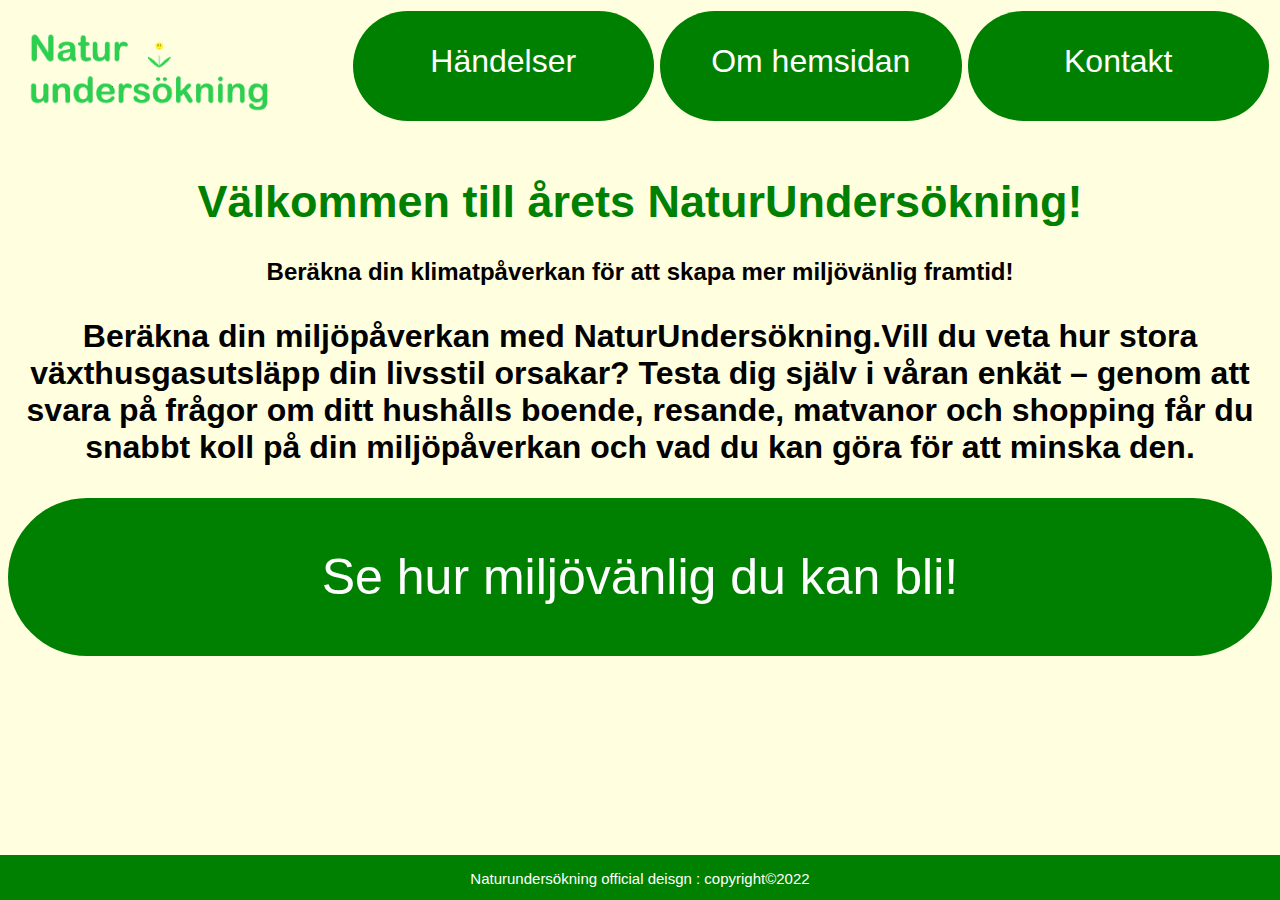
<file: index.html>
<!DOCTYPE html>
<html lang="en">
<head>
    <title>Naturundersökning.se</title> 
    <link rel="stylesheet" href="style.css" href="style.css"> 
    <meta charset="UTF-8">
    <meta http-equiv="X-UA-Compatible" content="IE=edge">
    <meta name="viewport" content="width=device-width, initial-scale=1.0">
    


</head>

 
<body> 
<header>
<div class="container"> 
    <div class="item"> 
            <a href="index.html">
                <img src="logo 33.png" alt="" width="300px">
            </a> 
    </div> 
        
     
            <a class="item" href="events.html"> <p>Händelser</p> </a>  
            <a class="item" href="about.html"> <p>Om hemsidan</p> </a>  
            <a class="item" href="contact.html"> <p>Kontakt</p> </a> 
      

</div> 
</header>


   

   <h1 id="indexh1">Välkommen till årets NaturUndersökning!</h1>   

   
   
   <h2 id="indexh2">Beräkna din klimatpåverkan för att skapa mer miljövänlig framtid!</h2> 

   <h3 id="indexh3">Beräkna din miljöpåverkan med NaturUndersökning.Vill du veta hur stora växthusgasutsläpp 
        din livsstil orsakar? Testa dig själv i våran enkät – genom att svara på frågor om ditt 
        hushålls boende, resande, matvanor och shopping får du snabbt koll på din miljöpåverkan 
        och vad du kan göra för att minska den.</h3>     

    
    <div>
        
            <a class="container2" class="item3" href="survey.html"> <p>Se hur miljövänlig du kan bli!</p></a> 
         
    </div> 
    
    
    
    
    </body>     






    

    <div class="footer">
        <p> Naturundersökning official deisgn : copyright&copy;2022 </p> 
    </div>   


<section> 
</html>
</file>
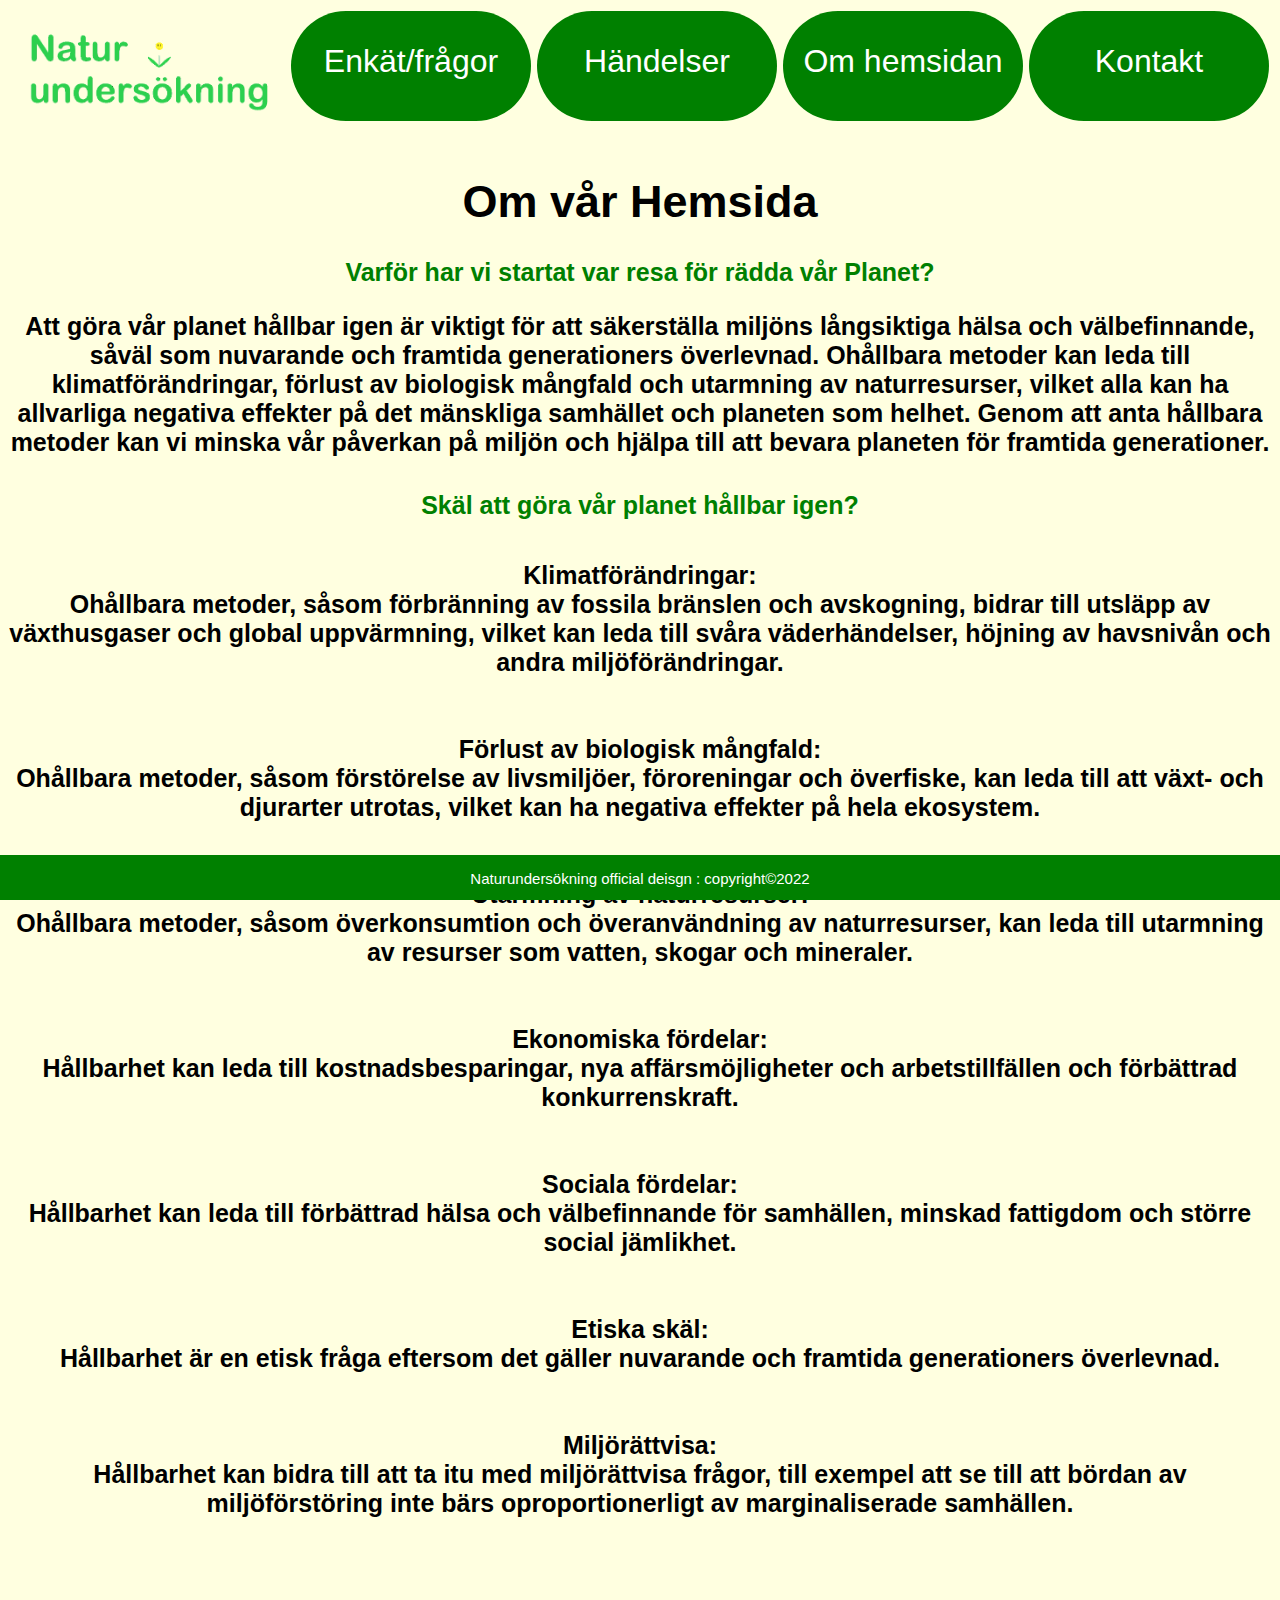
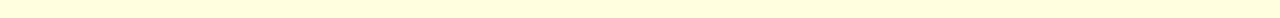
<file: about.html>
<!DOCTYPE html>
<html lang="en">
<head>
    <title>Naturundersökning.se</title> 
    <link rel="stylesheet" href="style.css" href="style.css"> 
    <meta charset="UTF-8">
    <meta http-equiv="X-UA-Compatible" content="IE=edge">
    <meta name="viewport" content="width=device-width, initial-scale=1.0">
    


</head>

 
<body>  
<header>
        <div class="container">
                <div class="item"> 
                        <a href="index.html">
                            <img src="logo 33.png" alt="" width="300px">
                        </a> 
                </div> 
                    
                
                    <a class="item" href="survey.html"> <p>Enkät/frågor</p> </a> 
                    <a class="item" href="events.html"> <p>Händelser</p> </a>  
                    <a class="item" href="about.html"> <p>Om hemsidan</p> </a>  
                    <a class="item" href="contact.html"> <p>Kontakt</p> </a> 
            </div>      
</header>    


    <h1 class="abouth1">Om vår Hemsida</h1> 

    <h2 class="abouth2">Varför har vi startat var resa för rädda vår Planet?</h2>  

    <h3 class="abouth3">Att göra vår planet hållbar igen är viktigt för att säkerställa
         miljöns långsiktiga hälsa och välbefinnande, såväl som nuvarande och framtida 
         generationers överlevnad. Ohållbara metoder kan leda till klimatförändringar, 
         förlust av biologisk mångfald och utarmning av naturresurser, vilket alla kan 
         ha allvarliga negativa effekter på det mänskliga samhället och planeten som helhet. 
         Genom att anta hållbara metoder kan vi minska vår påverkan på miljön och hjälpa till 
         att bevara planeten för framtida generationer.</h3>  


    <h4 class="abouth4">Skäl att göra vår planet hållbar igen?</h4> 

    <h5 class="abouth5">Klimatförändringar: 
        <br>
        Ohållbara metoder, 
        såsom förbränning av fossila bränslen och avskogning, 
        bidrar till utsläpp av växthusgaser och global uppvärmning, 
        vilket kan leda till svåra väderhändelser, höjning av havsnivån 
        och andra miljöförändringar. 
        <br><br><br> 

        Förlust av biologisk mångfald: 
        <br>
        Ohållbara metoder, 
        såsom förstörelse av livsmiljöer, föroreningar och överfiske, 
        kan leda till att växt- och djurarter utrotas, vilket kan ha 
        negativa effekter på hela ekosystem.
        <br><br><br>
        Utarmning av naturresurser: 
        <br>
        Ohållbara metoder, 
        såsom överkonsumtion och överanvändning av naturresurser, 
        kan leda till utarmning av resurser som vatten, skogar och mineraler.
        <br><br><br>
        Ekonomiska fördelar: 
        <br>
        Hållbarhet kan leda till kostnadsbesparingar, 
        nya affärsmöjligheter och arbetstillfällen och förbättrad konkurrenskraft.
        <br><br><br>
        Sociala fördelar: 
        <br>
        Hållbarhet kan leda till förbättrad 
        hälsa och välbefinnande för samhällen, minskad fattigdom och 
        större social jämlikhet.
        <br><br><br>
        Etiska skäl: 
        <br>
        Hållbarhet är en etisk fråga eftersom det 
        gäller nuvarande och framtida generationers överlevnad.
        <br><br><br>
        Miljörättvisa: 
        <br>
        Hållbarhet kan bidra till att ta itu med 
        miljörättvisa frågor, till exempel att se till att bördan av 
        miljöförstöring inte bärs oproportionerligt av marginaliserade 
        samhällen.</h5> 
        <br> 
         
         


    


    

</body>  

    <div class="footer">
        <p> Naturundersökning official deisgn : copyright&copy;2022 </p> 
      </div>   


<section> 
</html>
</file>
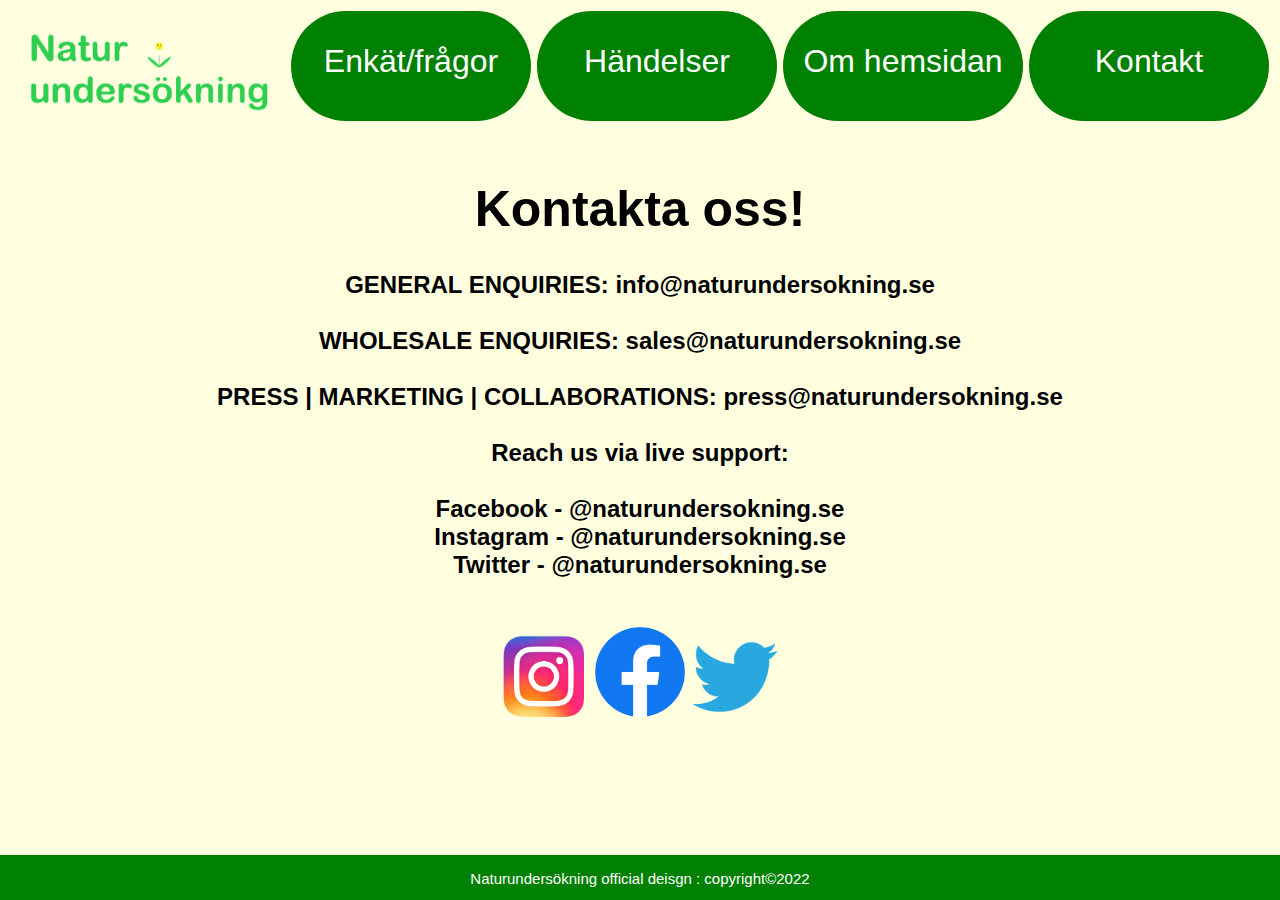
<file: contact.html>
<!DOCTYPE html>
<html lang="en">
<head>
    <title>Naturundersökning.se</title> 
    <link rel="stylesheet" href="style.css"> 
    <meta charset="UTF-8">
    <meta http-equiv="X-UA-Compatible" content="IE=edge">
    <meta name="viewport" content="width=device-width, initial-scale=1.0">
    


</head>


<body> 
       
        <header>
                <div class="container">
                        <div class="item"> 
                                <a href="index.html">
                                    <img src="logo 33.png" alt="" width="300px">
                                </a> 
                        </div> 
                            
                        
                            <a class="item" href="survey.html"> <p>Enkät/frågor</p> </a> 
                            <a class="item" href="events.html"> <p>Händelser</p> </a>  
                            <a class="item" href="about.html"> <p>Om hemsidan</p> </a>  
                            <a class="item" href="contact.html"> <p>Kontakt</p> </a> 
                    </div>    
                </header>

    

     

    


    
    
    
    <h1 id="contactsh1">Kontakta oss!</h1>  

    

    <h2 id="contactsh2">GENERAL ENQUIRIES: info@naturundersokning.se 

        <br><br>

        WHOLESALE ENQUIRIES: sales@naturundersokning.se 

        <br><br> 
        
        PRESS | MARKETING | COLLABORATIONS: press@naturundersokning.se 

        <br><br>
        
        Reach us via live support: 
        
        <br><br> 

        
        Facebook - @naturundersokning.se 
        <br>
        Instagram - @naturundersokning.se  
        <br>
        Twitter - @naturundersokning.se 

        <br><br> 
        
        
        </h2>  


<div class="contet">
        <div id="Instagram"> 
                <a href="https://www.instagram.com/leon.vidos/"> 
                 <img src="instalogo.png" alt="" width="100px"> 
                </a> 
        </div>    

        <div id="Facebook"> 
                <a href="https://www.facebook.com/profile.php?id=100006372066128">  
                 <img src="fejslogo1.png" alt="" width="90px">  
                </a> 
        </div>  

        <div id="Twitter"> 
                <a href="https://twitter.com/elonmusk?">   
                 <img src="twitterlogo.png" alt="" width="100px">  
                </a> 
        </div> 



 

        <br><br> 
        <br> 





    

    </body>  

    <div class="footer">
        <p> Naturundersökning official deisgn : copyright&copy;2022 </p> 
      </div>   


<section> 
</html>
</file>
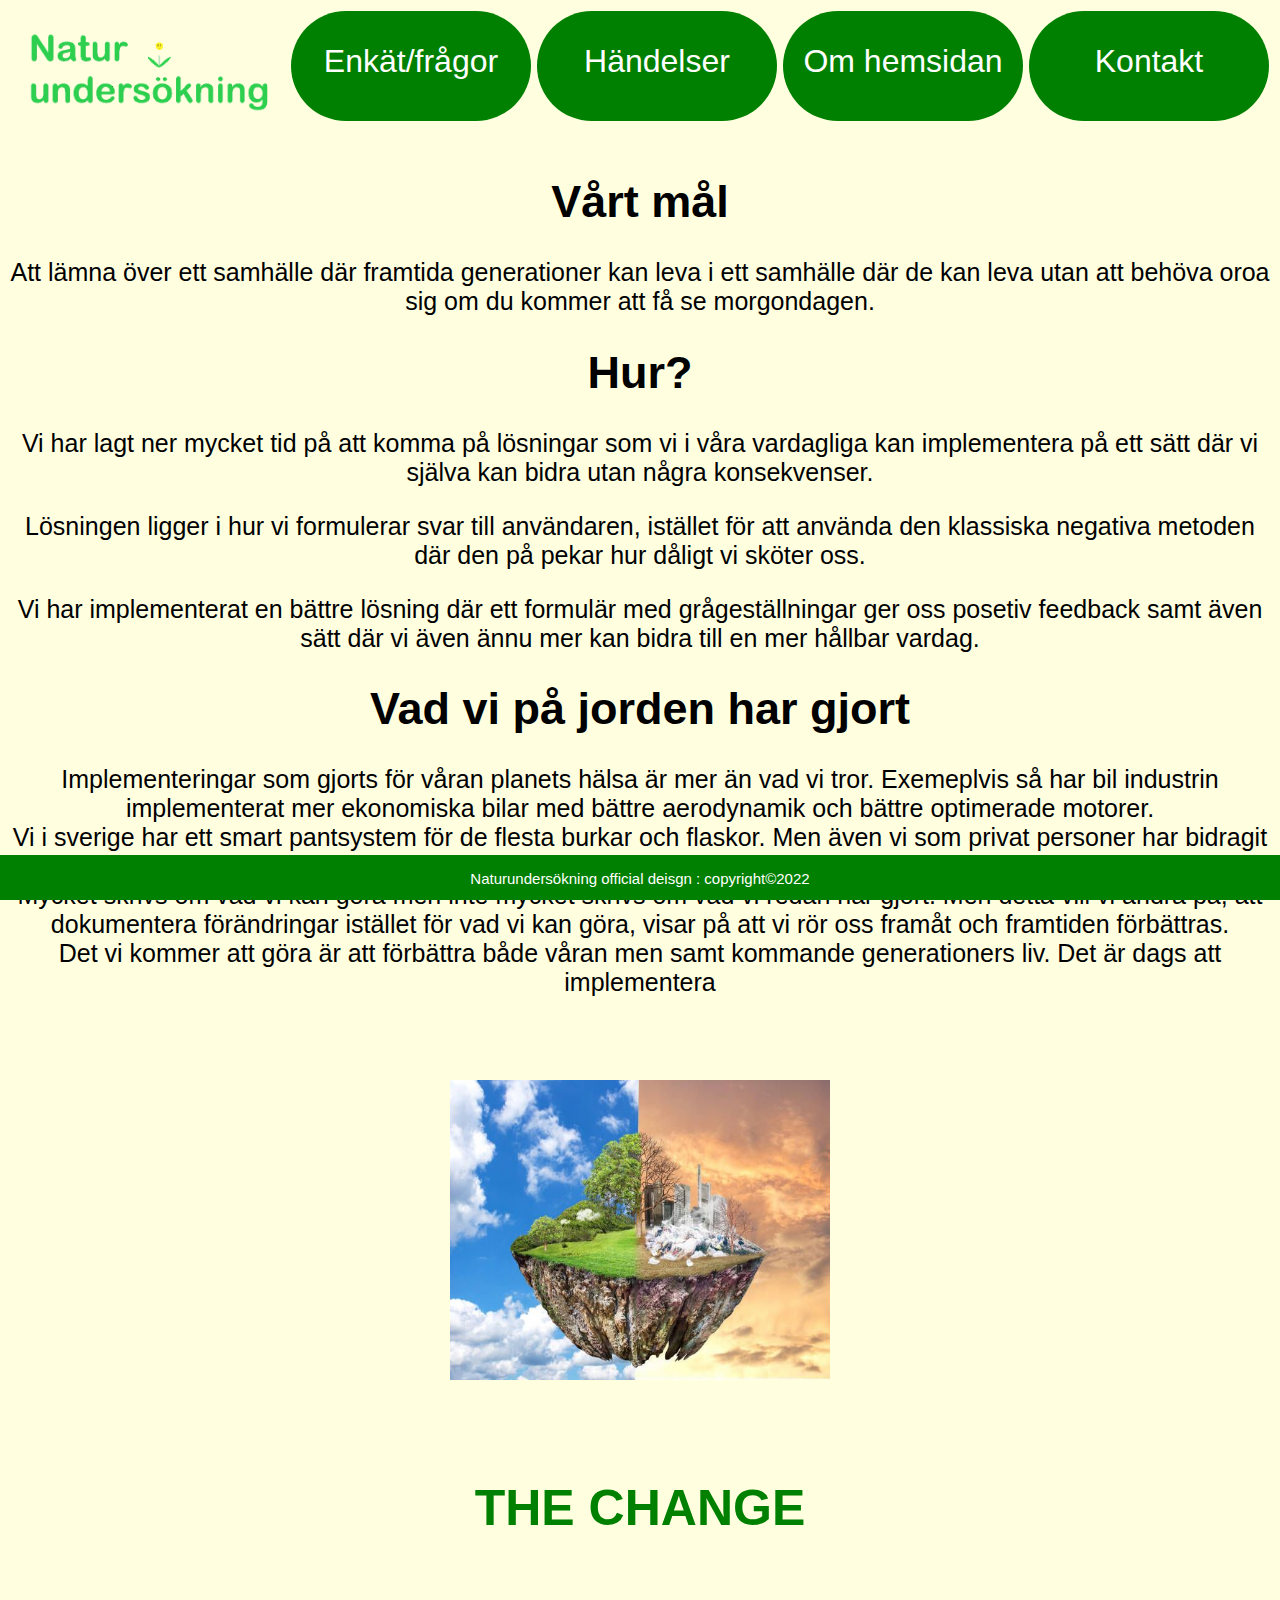
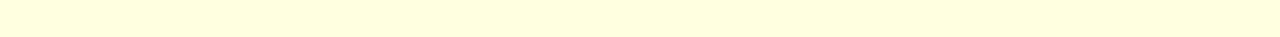
<file: events.html>
<!DOCTYPE html>
<html lang="en">
<head>
    <title>Naturundersökning.se</title> 
    <link rel="stylesheet" href="style.css" href="style.css"> 
    <meta charset="UTF-8">
    <meta http-equiv="X-UA-Compatible" content="IE=edge">
    <meta name="viewport" content="width=device-width, initial-scale=1.0">
    


</head>

 
<body> 

        <div class="container">
                <div class="item"> 
                        <a href="index.html">
                            <img src="logo 33.png" alt="" width="300px">
                        </a> 
                </div> 
                    
                
                    <a class="item" href="survey.html"> <p>Enkät/frågor</p> </a> 
                    <a class="item" href="events.html"> <p>Händelser</p> </a>  
                    <a class="item" href="about.html"> <p>Om hemsidan</p> </a>  
                    <a class="item" href="contact.html"> <p>Kontakt</p> </a> 
            </div>     
</section>


  


<h1 class="eventsh1">Vårt mål</h1>
<p class="paragraph">Att lämna över ett samhälle där framtida generationer kan leva i ett samhälle 
        där de kan leva utan att behöva oroa sig om du kommer att få se morgondagen.</p>
<h1 class="eventsh1">Hur?</h1>
<p class="paragraph">Vi har lagt ner mycket tid på att komma på lösningar som vi i våra vardagliga kan 
        implementera på ett sätt där vi själva kan bidra utan några konsekvenser.</p>
<p class="paragraph">Lösningen ligger i hur vi formulerar svar till användaren, istället för att använda 
        den klassiska negativa metoden där den på pekar hur dåligt vi sköter oss.</p>
<p class="paragraph">Vi har implementerat en bättre lösning där ett formulär med grågeställningar ger 
        oss posetiv feedback samt även sätt där vi även ännu mer kan bidra till en mer 
        hållbar vardag.</p>
<h1 class="eventsh1">Vad vi på jorden har gjort</h1> 
<p class="paragraph">Implementeringar som gjorts för våran planets hälsa är mer än vad vi tror. Exemeplvis så 
        har bil industrin implementerat mer ekonomiska bilar med bättre aerodynamik och bättre 
        optimerade motorer. <br>
Vi i sverige har ett smart pantsystem för de flesta burkar och flaskor. Men även vi som 
privat personer har bidragit genom exemeplvis att acumelera sol energi och där med sälja 
det som blir över. <br> 
Mycket skrivs om vad vi kan göra men inte mycket skrivs om vad vi redan har gjort. 
Men detta vill vi ändra på, att dokumentera förändringar istället för vad vi kan göra, 
visar på att vi rör oss framåt och framtiden förbättras.<br>
Det vi kommer att göra är att förbättra både våran men samt kommande generationers liv. 
Det är dags att implementera <br> 
</p> 

<br>

<img id="TheChange" src="TheChange.jpg" alt="" width="410px" height="300px">   

<br> 

<h2 class="eventsh2">THE CHANGE</h2>

<br>
 

</body>  

    <div class="footer">
        <p> Naturundersökning official deisgn : copyright&copy;2022 </p> 
      </div>   


<section> 
</html>
</file>
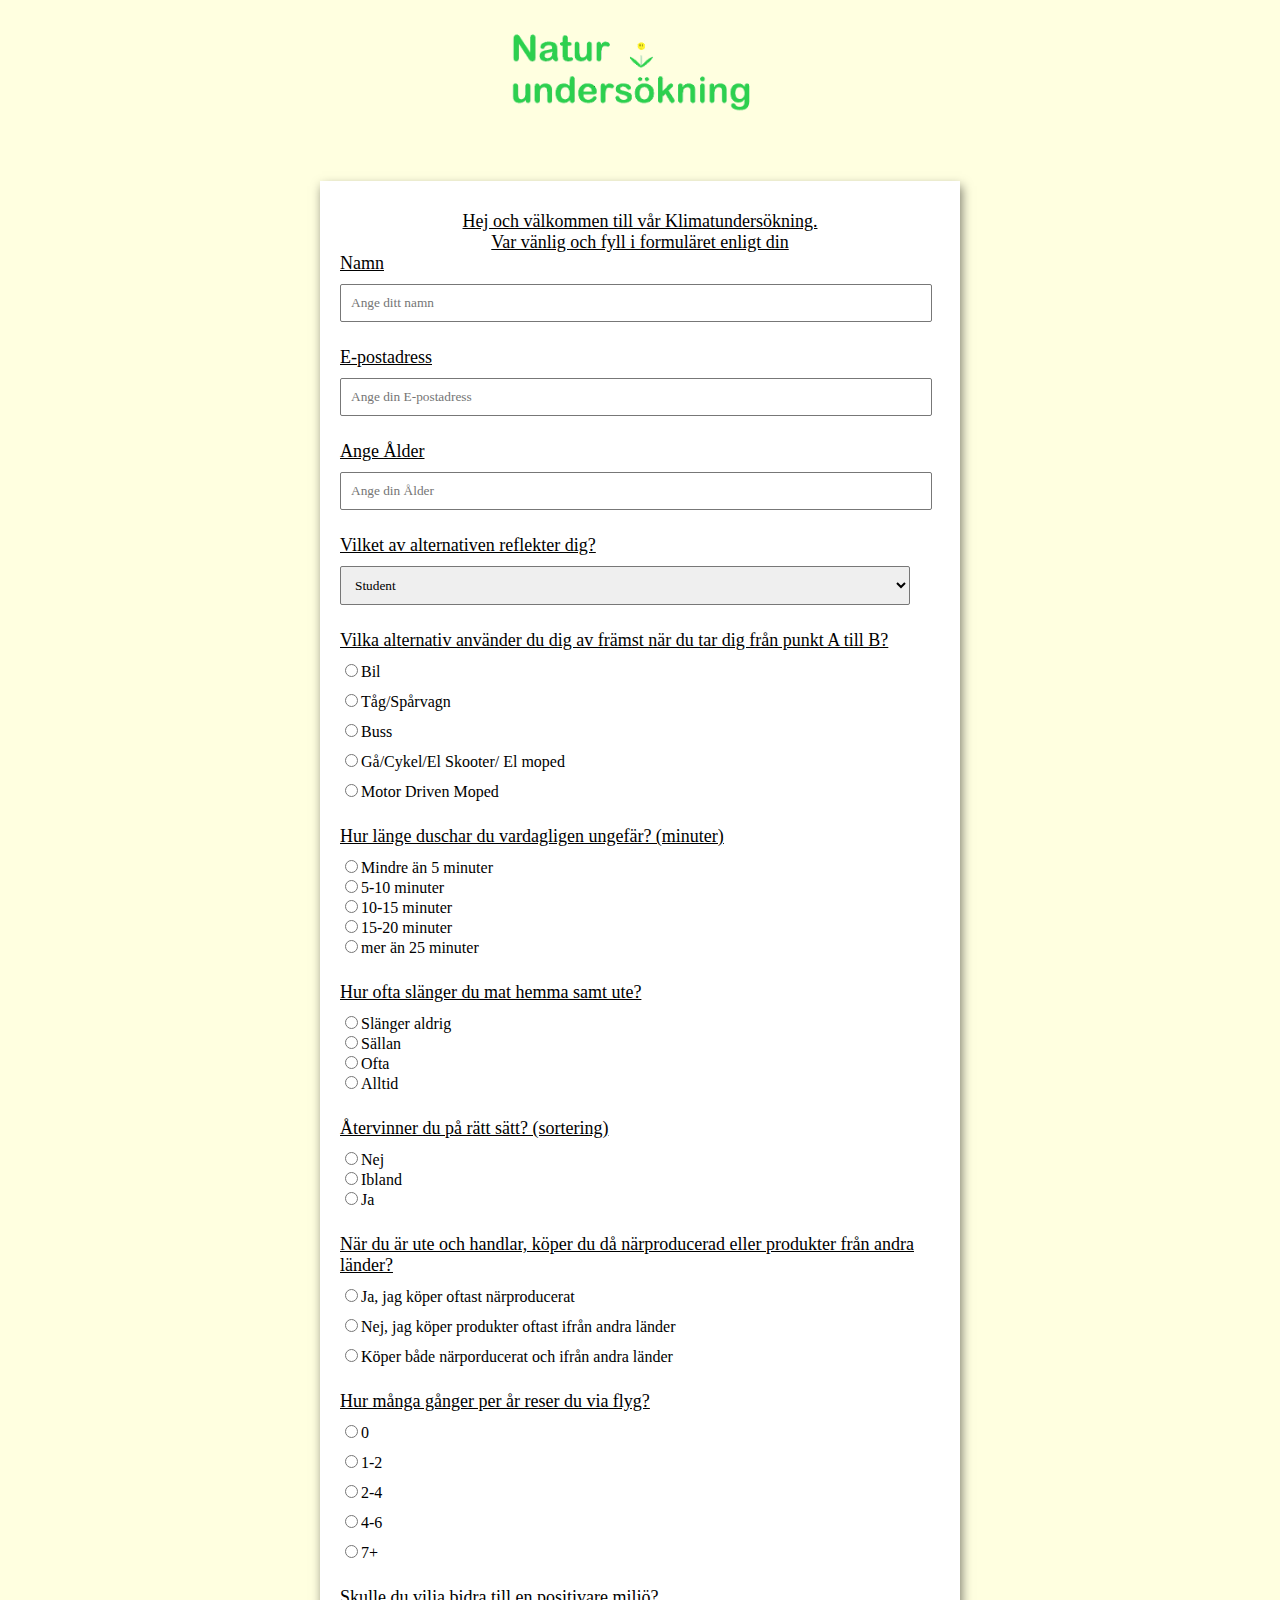
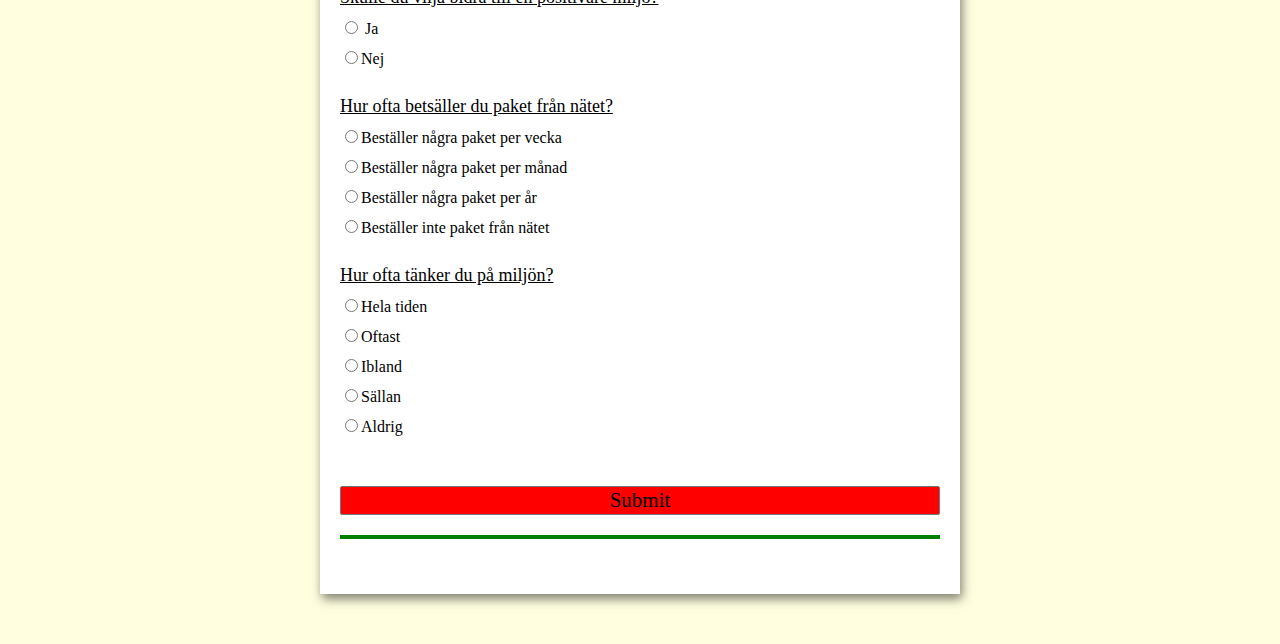
<file: survey.html>
<!DOCTYPE html>
<html lang="en">
  
<head>
    <meta charset="UTF-8">
    <meta http-equiv="X-UA-Compatible" content="IE=edge">
    <meta name="viewport" content=
        "width=device-width, initial-scale=1.0">
    <title>
        Enkät
    </title>
 <link rel="stylesheet" href="survey.css">
 
 

</head>
  
<body>
    <div class="container">
        <div class="item"> 
                <a href="index.html">
                    <img src="logo 33.png" alt="" width="300px">
                </a> 
        </div> 


  
    <!-- Create Form -->
    <form id="form">
 <label class="text-font">Hej och välkommen till vår Klimatundersökning.<br>
Var vänlig och fyll i formuläret enligt din  </label>
        <!-- Details -->
        <div class="form-control">
            <label for="name" id="label-name" class="text-font">
                Namn
            </label>
 
            <!-- Input Type Text -->
            <input type="text"
                    id="input"
                   placeholder="Ange ditt namn" />
        </div>
  
        <div class="form-control">
            <label for="email" id="label-email" class="text-font">
            E-postadress
            </label>
 
            <!-- Input Type Email-->
            <input type="email"
                   id="email"
                   placeholder="Ange din E-postadress" />
        </div>
  
        <div class="form-control">
            <label for="age" id="label-age" class="text-font">
                Ange Ålder
            </label>
 
            <!-- Input Type Text -->
            <input type="text"
                   id="age"
                   placeholder="Ange din Ålder" />
        </div>
  
        <div class="form-control">
            <label for="role" id="label-role" class="text-font">
                Vilket av alternativen reflekter dig? 
            </label>
             
            <!-- Dropdown options -->
            <select name="role" id="role">
                <option value="student">Student</option>
                <option value="intern">Arbetar</option>
                <option value="professional">
                    Arbetslös
                </option>
                <option value="other">Annan</option>
            </select>
        </div>
  
        <div class="form-control">
            <label class="text-font">
                Vilka alternativ använder du dig av främst när du tar dig från punkt A till B?
            </label>
 
            <!-- Input Type Radio Button -->
            <label for="q1-ans1">
                <input type="radio"
                       id="q1-ans1"
                       value="-3"
                       name="question-1">Bil</input>
            </label>
            <label for="q1-ans2">
                <input type="radio"
                       id="q1-ans2"
                       value="3"
                       name="question-1">Tåg/Spårvagn</input>
            </label>
            <label for="q1-ans3">
                <input type="radio"
                       id="q1-ans3"
                       value="-2"
                       name="question-1">Buss</input>
            </label>
            <label for="q1-ans4">
                <input type="radio"
                       id="q1-ans4"
                       value="4"
                       name="question-1">Gå/Cykel/El Skooter/ El moped</input>
            </label>
            <label for="q1-ans5">
                <input type="radio"
                       id="q1-ans5"
                       value="-1"
                       name="question-1">Motor Driven Moped </input>
            </label>
        </div>
  
        <div class="form-control">
            <label class="text-font">
                Hur länge duschar du vardagligen ungefär? (minuter)
            </label>

        

        <label for="q2-ans1">
            <input type="radio"
                   id="q2-ans1"
                   value="4"
                   name="question-2">Mindre än 5 minuter</input>

        <label for="q2-ans2">
            <input type="radio"
                id="q2-ans2"
                value="2"
                name="question-2">5-10 minuter</input>

        <label for="q2-ans3">
            <input type="radio"
                id="q2-ans3"
                value="2"
                name="question-2">10-15 minuter</input>

        <label for="q2-ans4">
            <input type="radio"
                id="q2-ans4"
                value="-2"
                name="question-2">15-20 minuter</input>

                <label for="q2-ans5">
                    <input type="radio"
                        id="q2-ans5"
                        value="-4"
                        name="question-2">mer än 25 minuter</input>


        </div>


        
        <div class="form-control">
            <label class="text-font">
                Hur ofta slänger du mat hemma samt ute?
            </label>

        

        <label for="q3-ans1">
            <input type="radio"
                   id="q3-ans1"
                   value="3"
                   name="question-3">Slänger aldrig</input>

        <label for="q3-ans2">
            <input type="radio"
                   id="q3-ans2"
                   value="1"
                   name="question-3">Sällan</input>
                 
                 
        <label for="q3-ans3">
            <input type="radio"
                id="q3-ans3"
                value="-3"
                name="question-3">Ofta</input>

                <label for="q3-ans4">
                    <input type="radio"
                        id="q3-ans4"
                        value="-4"
                        name="question-3">Alltid</input>



        </div>

        <div class="form-control">
            <label class="text-font">
                Återvinner du på rätt sätt? (sortering)
            </label>

        

    <label for="q4-ans1">
        <input type="radio"
          id="q4-ans1"
          value="-3"
                   name="question-4">Nej</input>

        <label for="q4-ans2">
            <input type="radio"
                id="q4-ans2"
                value="-1"
                name="question-4">Ibland</input>
                        
        <label for="q4-ans3">
            <input type="radio"
                id="q4-ans3"
                value="2"
                name="question-4">Ja</input>

      </div>
                        
                               
                               
                               
                               
                               
                               
        <div class="form-control">
            <label class="text-font">
         När du är ute och handlar, köper du då närproducerad eller produkter från andra länder?
                </label>
                                    
                <label for="q5-ans1">
                <input type="radio"
                        id="q5-ans1"
                        value="2"
                        name="question-5">Ja, jag köper oftast närproducerat</input>
                                    </label>
                        
            <label for="q5-ans2">
                <input type="radio"
                        id="q5-ans2"
                        value="-2"
                        name="question-5">Nej, jag köper produkter oftast ifrån andra länder</input>
        </label>

        <label for="q5-ans3">
            <input type="radio"
                    id="q5-ans3"
                    value="0"
                    name="question-5">Köper både närporducerat och ifrån andra länder</input>
    </label>
                        
 </div>
                        
        <div class="form-control">
                <label class="text-font">
         Hur många gånger per år reser du via flyg?
                    </label>
            <label for="q6-ans1">
                <input type="radio"
                    id="q6-ans1"
                    value="4"
                    name="question-6">0</input>
             </label>
                        
     <label for="q6-ans2">
            <input type="radio"
                    id="q6-ans2"
                    value="2"
                    name="question-6">1-2</input>
            </label>
                    
            <label for="q6-ans3">
                    <input type="radio"
                        id="q6-ans3"
                        value="1"
                        name="question-6">2-4</input>
            </label>
                                
            <label for="q6-ans4">
                    <input type="radio"
                        id="q6-ans4"
                        value="-1"
                        name="question-6">4-6</input>
                </label>
                                
            <label for="q6-ans5">
                <input type="radio"
                        id="q6-ans5"
                        value="-3"
                        name="question-6">7+</input>
                                    </label>
        </div>


        <div class="form-control">
            <label class="text-font">
     Skulle du vilja bidra till en positivare miljö?
                </label>
        <label for="q7-ans1">
            <input type="radio"
                id="q7-ans1"
                value="3"
                name="question-7"> Ja</input>
         </label>

         <label for="q7-ans2">
            <input type="radio"
                id="q7-ans2"
                value="-2"
                name="question-7">Nej</input>
         </label>
<br>


         <div class="form-control">
            <label class="text-font">
     Hur ofta betsäller du paket från nätet?
                </label>
        <label for="q8-ans1">
            <input type="radio"
                id="q8-ans1"
                value="-1"
                name="question-8">Beställer några paket per vecka</input>
         </label>

         <label for="q8-ans2">
            <input type="radio"
                id="q8-ans2"
                value="1"
                name="question-8">Beställer några paket per månad</input>
         </label>

         <label for="q8-ans3">
            <input type="radio"
                id="q8-ans3"
                value="3"
                name="question-8">Beställer några paket per år</input>
         </label>

         <label for="q8-ans4">
            <input type="radio"
                id="q8-ans4"
                value="4"
                name="question-8">Beställer inte paket från nätet</input>
         </label>
<br>
         <div class="form-control">
            <label class="text-font">
    Hur ofta tänker du på miljön?
                </label>
        <label for="q9-ans1">
            <input type="radio"
                id="q9-ans1"
                value="4"
                name="question-9">Hela tiden</input>
         </label>

         <label for="q9-ans2">
            <input type="radio"
                id="q9-ans2"
                value="2"
                name="question-9">Oftast</input>
         </label>

         <label for="q9-ans3">
            <input type="radio"
                id="q9-ans3"
                value="-1"
                name="question-9">Ibland</input>
         </label>

         <label for="q9-ans4">
            <input type="radio"
                id="q9-ans4"
                value="-3"
                name="question-9">Sällan</input>
         </label>

         <label for="q9-ans5">
            <input type="radio"
                id="q9-ans5"
                value="-5"
                name="question-9">Aldrig</input>
         </label> 



        <button type="submit" id="submit" >Submit</button>
    </form>


    <div id="resultOutput"></div>
        




    <script>

    const input = document.getElementById('input');
        const submitButton = document.getElementById('submit');
        const outputDiv = document.getElementById('resultOutput');
        

        submitButton.addEventListener('click', (event) => {
          event.preventDefault(); // prevent the form from being submitted
      
          const inputValue = input.value;
      
          // Get the radio buttons in the first group
          var radios1 = document.getElementsByName('question-1');
      
          // Loop through the radio buttons
          for (var i = 0; i < radios1.length; i++) {
            // Check if the radio button is checked
            if (radios1[i].checked) {
              // Get the value of the checked radio button
              var value1 = radios1[i].value;
              break;
            }
          }
      
          // Get the radio buttons in the second group
          var radios2 = document.getElementsByName('question-2');
      
          // Loop through the radio buttons
          for (var i = 0; i < radios2.length; i++) {
            // Check if the radio button is checked
            if (radios2[i].checked) {
              // Get the value of the checked radio button
              var value2 = radios2[i].value;
              break;
            }
          }

          //question 3
          var radios3 = document.getElementsByName('question-3');
      
          // Loop through the radio buttons in question 3
          for (var i = 0; i < radios3.length; i++) {
            // Check if the radio button is checked question 3
            if (radios3[i].checked) {
              // Get the value of the checked radio button in question 3
              var value3 = radios3[i].value;
              break;
            }
          }

          //question 4
          var radios4 = document.getElementsByName('question-4');
      
          // Loop through the radio buttons in question 4
          for (var i = 0; i < radios4.length; i++) {
            // Check if the radio button is checked question 4
            if (radios4[i].checked) {
              // Get the value of the checked radio button question 4
              var value4 = radios4[i].value;
              break;
            }
          }

          //question 5
          var radios5 = document.getElementsByName('question-5');
      
      // Loop through the radio buttons in question 5
      for (var i = 0; i < radios5.length; i++) {
        // Check if the radio button is checked question 5
        if (radios5[i].checked) {
          // Get the value of the checked radio button question 5
          var value5 = radios5[i].value;
          break;
        }
      }

      //question 6
      var radios6 = document.getElementsByName('question-6');
      
      // Loop through the radio buttons in question 6
      for (var i = 0; i < radios6.length; i++) {
        // Check if the radio button is checked question 6
        if (radios6[i].checked) {
          // Get the value of the checked radio button question 6
          var value6 = radios6[i].value;
          break;
        }
      }

      //question 7
      var radios7 = document.getElementsByName('question-7');
      
      // Loop through the radio buttons in question 7
      for (var i = 0; i < radios7.length; i++) {
        // Check if the radio button is checked question 7
        if (radios7[i].checked) {
          // Get the value of the checked radio button question 7
          var value7 = radios7[i].value;
          break;
        }
      }

      //question 8
      var radios8 = document.getElementsByName('question-8');
      
      // Loop through the radio buttons in question 8
      for (var i = 0; i < radios8.length; i++) {
        // Check if the radio button is checked question 8
        if (radios8[i].checked) {
          // Get the value of the checked radio button question 8
          var value8 = radios8[i].value;
          break;
        }
      }


      //question 9
      var radios9 = document.getElementsByName('question-9');
      
      // Loop through the radio buttons in question 9
      for (var i = 0; i < radios9.length; i++) {
        // Check if the radio button is checked question 9
        if (radios9[i].checked) {
          // Get the value of the checked radio button question 9
          var value9 = radios9[i].value;
          break;
        }
      }
      
          // Add the values and check if the result is equal to a certain value
          var result = parseInt(value1) + parseInt(value2) + parseInt(value3) + parseInt(value4) + parseInt(value5) + parseInt(value6) + parseInt(value7) + parseInt(value8) + parseInt(value9);
          if (result >= -10 && result <= -5) {
            let respone1 = `så ser vi att du har ganska stor negativ påverkan på miljön,
             och därför bör du tänka på att dina handlingar har en haft och kommer att ha en stor påverkan på vår miljö.
             I framtiden kan du tänka på att välja fler miljö vänligare val i livet.`
    
            // Display the input value and the result in the output div
            outputDiv.innerHTML = `Hej! ${inputValue}<br>Utifrån dina svar  ${respone1}`;
          }

          else if ( result >= -5 && result <= 0 ) {
    let respone2 = ` Det ser ut som om att ditt tanke sätt och de flesta av handligar mot miljön är negativa. 
    Vi rekommenderar att du sätter mål i framtiden att göra handlingar som kommer att påverka miljön på ett positivt sätt.
    Nästa gång du gör något bör du tänka på hur det kan påverka miljön!`
    // Display the input value and the result in the output div
    outputDiv.innerHTML = `Hej! ${inputValue}<br>Kommentar:<br>  ${respone2}`;
}

else if ( result < -11) {
    let respone2 = ` Det ser ut som om att ditt tanke sätt och dina handligar mot miljön bara är negativa.
    Din livsstil och tankesätt är inte lämplig för vår miljö.
    För att du och barn i framtiden ska kunna trvias på jorden så behöver förändra din livsstil.   
        DU MÅSTE TÄNKA PÅ HUR DINA HANDLINGAR KAN PÅVERKA MILJÖN I FRAMTIDEN`
    // Display the input value and the result in the output div
    outputDiv.innerHTML = `Hej! ${inputValue}<br>Kommentar:<br>  ${respone2}`;
}

else if (result >= 0 && result <= 5) {
    let respone2 = `Dina handligar och innehåller handlingar som påverar vårt klimat på både ett negativt och postivt sätt
    För att förbättra din livsstil så den blir positivare kan du minska din negativa handligar, men fortsätt med dina positiva handligar.
    För det mesta del så räcker det såhär.
    Tack för att har vårt klimat i din tanke`
    outputDiv.innerHTML = `Hej! ${inputValue}<br>Kommentar:<br>  ${respone2}`;
}
else if (result >= 5 && result <= 10) {
    let respone2 = `De flesta av dina är handlingar är postiva, och därför rekommenderar vi att du fortsätter som du gör.
    Det finns några handlingar som du kan tänka lite extra på, men annars ser det gangska positivt ut.
    Tack för att du påverka vårt klimat`
    outputDiv.innerHTML = `Hej! ${inputValue}<br>Kommentar:<br>  ${respone2}`;
}
else if (result >= 10 && result <= 20) {
    let respone2 = `Wow dina handlingar har många positiva handlingare som kan påverka vårt klimat på ett positivt sätt.
    Forsätt som du gör och försök att påverka människor som du umgås med att göra detsamma.`
    outputDiv.innerHTML = `Hej! ${inputValue}<br>Kommentar:<br>  ${respone2}`;
}
else if (result >= 20 && result <= 50) {
    let respone2 = `Utmärkt! Du är verkligen en person som inspererar andra om att ta hand om vår miljö. Dina handlingar har poitiva påverknigar på vår jord.
    Vi uppskattar verkligen dina handlingar, och har därför inga rekommendationer till dig.
    Fortsätt som du gör och tack för hjälpen med att påverka jorden på ett poitivt sätt! `
    outputDiv.innerHTML = `Hej! ${inputValue}<br>Kommentar:<br>  ${respone2}`;
}

        });
       </script>





</body>
</file>
<file: style.css>
*{
  scroll-behavior: smooth;

}
.container {
    display: flex; 
    justify-content: center;
  }
  
  /* logon längst upp till vänster*/ 
.item {
    flex-grow: 1; 
    height: auto;    
    width: 80px;    
    display: flex; 
    text-align: center; 
    font-size: 80px;    
    font-family: 'Trebuchet MS', 'Lucida Sans Unicode', 'Lucida Grande', 'Lucida Sans', Arial, sans-serif; 
    margin-top: auto;  
    margin: auto;
    border-radius: 4em;
    
}
  
   /*boxes som är längst upp med blå färg*/ 
.item + .item {
    margin-left: 35%;  
    display: flex;
    width: 40px;      
    height: 110px;    
    background-color: green;     
    margin: 3px;   
    font-size: 32px;      
    box-sizing: border-box; 
    text-align: center; 
    font-family: 'Trebuchet MS', 'Lucida Sans Unicode', 'Lucida Grande', 'Lucida Sans', Arial, sans-serif; 
    justify-content: center; 
    color: white;  
    
} 

/* design för text*/
a {
    text-decoration: none; 
    color: white; 
}
  
  /*background*/ 
body {

    background-color: lightyellow;    
    font-family: serif; 
    font-size: 50px; 
    margin-bottom: 100px; 
    height: 500px;
}    


/* det är footer för alla sidor*/
.footer {
  position: fixed; 
  left: 0;
  bottom: 0;
  width: 100%;
  background-color: green; 
  color: white;
  text-align: center;
  height: 5%;     
  font-size: 30%;  
  font-family: 'Trebuchet MS', 'Lucida Sans Unicode', 'Lucida Grande', 'Lucida Sans', Arial, sans-serif; 
  
} 

#indexh1{
  color: green;  
  text-align: center; 
  font-size: 90%;        
  font-family: 'Trebuchet MS', 'Lucida Sans Unicode', 'Lucida Grande', 'Lucida Sans', Arial, sans-serif;

  
}

#indexh2{
  color: black;  
  text-align: center; 
  font-size: x-large; 
  font-family: 'Trebuchet MS', 'Lucida Sans Unicode', 'Lucida Grande', 'Lucida Sans', Arial, sans-serif;

}  

#indexh3{ 
  color: black;  
  text-align: center; 
  font-size: xx-large;  
  font-family: 'Trebuchet MS', 'Lucida Sans Unicode', 'Lucida Grande', 'Lucida Sans', Arial, sans-serif;

} 


.container2{
  background-color: green;
  border-radius: 4em;
  justify-content: center;
  display: flex;
  font-family: 'Trebuchet MS', 'Lucida Sans Unicode', 'Lucida Grande', 'Lucida Sans', Arial, sans-serif; 

} 

#contactsh1{
  font-family: 'Trebuchet MS', 'Lucida Sans Unicode', 'Lucida Grande', 'Lucida Sans', Arial, sans-serif; 
  text-align: center;  
  font-size: 50px;   
}  

#contactsh2{ 
  font-family: 'Trebuchet MS', 'Lucida Sans Unicode', 'Lucida Grande', 'Lucida Sans', Arial, sans-serif; 
  text-align: center; 
  font-size: x-large;   

} 

.contet{
  display: flex; 
  justify-content: center;   

} 

.abouth1{
  text-align: center; 
  font-family: 'Trebuchet MS', 'Lucida Sans Unicode', 'Lucida Grande', 'Lucida Sans', Arial, sans-serif;  
  font-size: 45px; 
  color: black;  
} 

.abouth2{ 
  text-align: center; 
  font-family: 'Trebuchet MS', 'Lucida Sans Unicode', 'Lucida Grande', 'Lucida Sans', Arial, sans-serif;  
  font-size: 25px; 
  color: green; 
}  

.abouth3{
  text-align: center; 
  font-family: 'Trebuchet MS', 'Lucida Sans Unicode', 'Lucida Grande', 'Lucida Sans', Arial, sans-serif;  
  font-size: 25px; 
  color: black;
}  

.abouth4{
  text-align: center; 
  font-family: 'Trebuchet MS', 'Lucida Sans Unicode', 'Lucida Grande', 'Lucida Sans', Arial, sans-serif;  
  font-size: 25px; 
  color: green; 
}  

.abouth5{
  text-align: center; 
  font-family: 'Trebuchet MS', 'Lucida Sans Unicode', 'Lucida Grande', 'Lucida Sans', Arial, sans-serif;  
  font-size: 25px; 
  color: black;
}  

.eventsh1{
  text-align: center; 
  font-family: 'Trebuchet MS', 'Lucida Sans Unicode', 'Lucida Grande', 'Lucida Sans', Arial, sans-serif; 
  font-size: 45px; 
  color: black; 
} 

.paragraph{
  text-align: center; 
  font-family: 'Trebuchet MS', 'Lucida Sans Unicode', 'Lucida Grande', 'Lucida Sans', Arial, sans-serif; 
  font-size: 25px; 
  color: black; 
} 

.eventsh2{
  text-align: center; 
  font-family: 'Trebuchet MS', 'Lucida Sans Unicode', 'Lucida Grande', 'Lucida Sans', Arial, sans-serif; 
  font-size: 50px; 
  color: green; 
} 

#TheChange{
  display: block;
  margin-left: auto;
  margin-right: auto;
  width: 30%;    
}
</file>
<file: survey.css>
/* Styling the Body element i.e. Color,
Font, Alignment */
body {
    background-color: lightyellow;
    font-family: Verdana;
    text-align: center;
    }
     
    /* Styling the Form (Color, Padding, Shadow) */
    form {
    background-color: #fff;
    max-width: 600px;
    margin: 50px auto;
    padding: 30px 20px;
    box-shadow: 2px 5px 10px rgba(0, 0, 0, 0.5);
    }
     
    /* Styling form-control Class */
    .form-control {
    text-align: left;
    margin-bottom: 25px;
    }
     
    /* Styling form-control Label */
    .form-control label {
    display: block;
    margin-bottom: 10px;
    }
     
    /* Styling form-control input,
    select, textarea */
    .form-control input,
    .form-control select,
    .form-control textarea {
    border: 1px solid #777;
    border-radius: 2px;
    font-family: inherit;
    padding: 10px;
    display: block;
    width: 95%;
    }
     
    /* Styling form-control Radio
    button and Checkbox */
    .form-control input[type="radio"],
    .form-control input[type="checkbox"] {
    display: inline-block;
    width: auto;
    }
     
    /* .Styling Button */
    button {
        background-color: red;
        border: 1px solid #777;
        border-radius: 2px;
        font-family: inherit;
        font-size: 21px;
        display: block;
        width: 100%;
        margin-top: 50px;
        margin-bottom: 20px;
        }
    #resultOutput {
        font-size: 20px;
        font-style: italic;
        border: 2px solid green;
    }
    .text-font{
        font-size: 18px;
        text-decoration-line: underline;
        
    }
</file>
